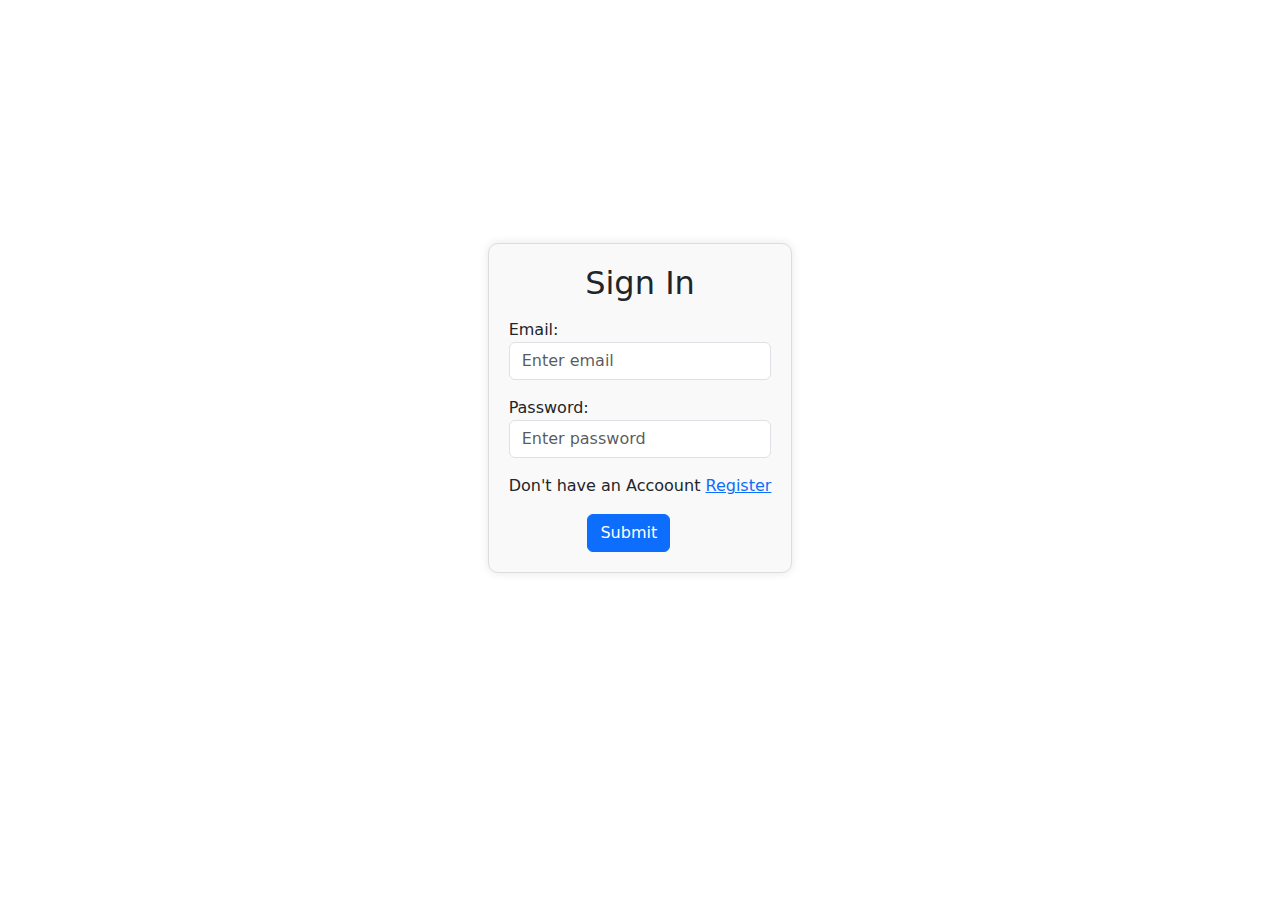
<file: index.html>
<!DOCTYPE html>
<html lang="en">
<head>
    <meta charset="UTF-8">
    <meta name="viewport" content="width=device-width, initial-scale=1.0">
    <title>Inventory Management System</title>
    <!-- <link rel="stylesheet" href="https://cdn.jsdelivr.net/npm/bootstrap@4.0.0/dist/css/bootstrap.min.css" integrity="sha384-Gn5384xqQ1aoWXA+058RXPxPg6fy4IWvTNh0E263XmFcJlSAwiGgFAW/dAiS6JXm" crossorigin="anonymous"> -->
    <link href="https://cdn.jsdelivr.net/npm/bootstrap@5.3.3/dist/css/bootstrap.min.css" rel="stylesheet">
    <script src="https://cdn.jsdelivr.net/npm/bootstrap@5.3.3/dist/js/bootstrap.bundle.min.js"></script>
    <link rel="stylesheet" href="loginStyle.css">
    
</head>
<body>
    <!-- Login Form -->
    <div class="container mt-5 d-flex justify-content-center align-items-center" style="height: 80vh;">
      <div class="login-box">
      <h2>Sign In</h2>
      <form action="login.php" method="POST">
        <div class="mb-3 mt-3">
          <label for="email">Email:</label>
          <input type="email" class="form-control" id="email" placeholder="Enter email" name="email">
        </div>
        <div class="mb-3">
          <label for="pwd">Password:</label>
          <input type="password" class="form-control" id="password" placeholder="Enter password" name="password">
        </div>
        <div class="mb-3">
          <label class="form-check-label"> Don't have an Accoount </label>
            <a href="register.html" class="an">Register</a>
        </div>
        <button type="submit" class="btn btn-primary">Submit</button>
      </form>
    </div>
    </div>
</body>
</html>
</file>
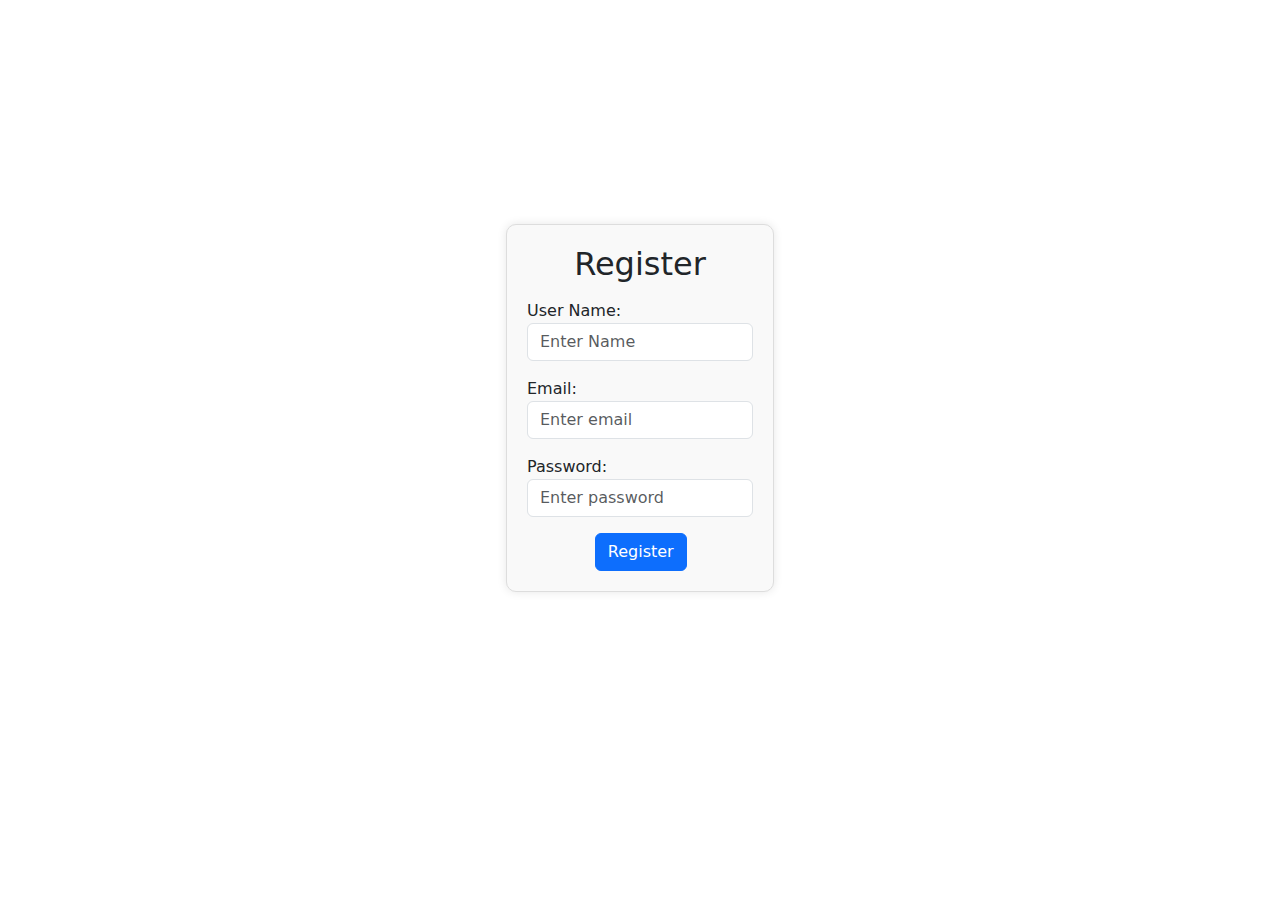
<file: register.html>
<!DOCTYPE html>
<html lang="en">
<head>
    <meta charset="UTF-8">
    <meta name="viewport" content="width=device-width, initial-scale=1.0">
    <title>Inventory Management System</title>
     <link href="https://cdn.jsdelivr.net/npm/bootstrap@5.3.3/dist/css/bootstrap.min.css" rel="stylesheet">
    <script src="https://cdn.jsdelivr.net/npm/bootstrap@5.3.3/dist/js/bootstrap.bundle.min.js"></script>

<style>
    .login-box {
    max-width: 800px;
    margin: auto;
    padding: 20px;
    border: 1px solid #ddd;
    border-radius: 10px;
    box-shadow: 0 0 10px rgba(0, 0, 0, 0.1);
    background-color: #f9f9f9;
}
.login-box h2 {
    text-align: center;
}
.login-box button {
    margin-left: 30%;
}
</style>
</head>
<body>
    <div class="container mt-5 d-flex justify-content-center align-items-center" style="height: 80vh;">
        <div class="login-box">
        <h2>Register</h2>
        <form action="register.php" method="POST">
            <div class="mb-3 mt-3">
                <label for="name">User Name:</label>
            <input type="name" class="form-control" id="name" placeholder="Enter Name" name="name" required>
              </div>
          <div class="mb-3 mt-3">
            <label for="email">Email:</label>
            <input type="email" class="form-control" id="email" placeholder="Enter email" name="email" required>
          </div>
          <div class="mb-3">
            <label for="pwd">Password:</label>
            <input type="password" class="form-control" id="password" placeholder="Enter password" name="password" required>
          </div>
          <button type="submit" class="btn btn-primary">Register</button>
        </form>
      </div>
      </div>
</body>
</html>
</file>
<file: loginStyle.css>
.login-box {
    max-width: 600px;
    margin: auto;
    padding: 20px;
    border: 1px solid #ddd;
    border-radius: 10px;
    box-shadow: 0 0 10px rgba(0, 0, 0, 0.1);
    background-color: #f9f9f9;
}
.login-box h2 {
    text-align: center;
}
.login-box button {
    margin-left: 30%;
}
</file>
